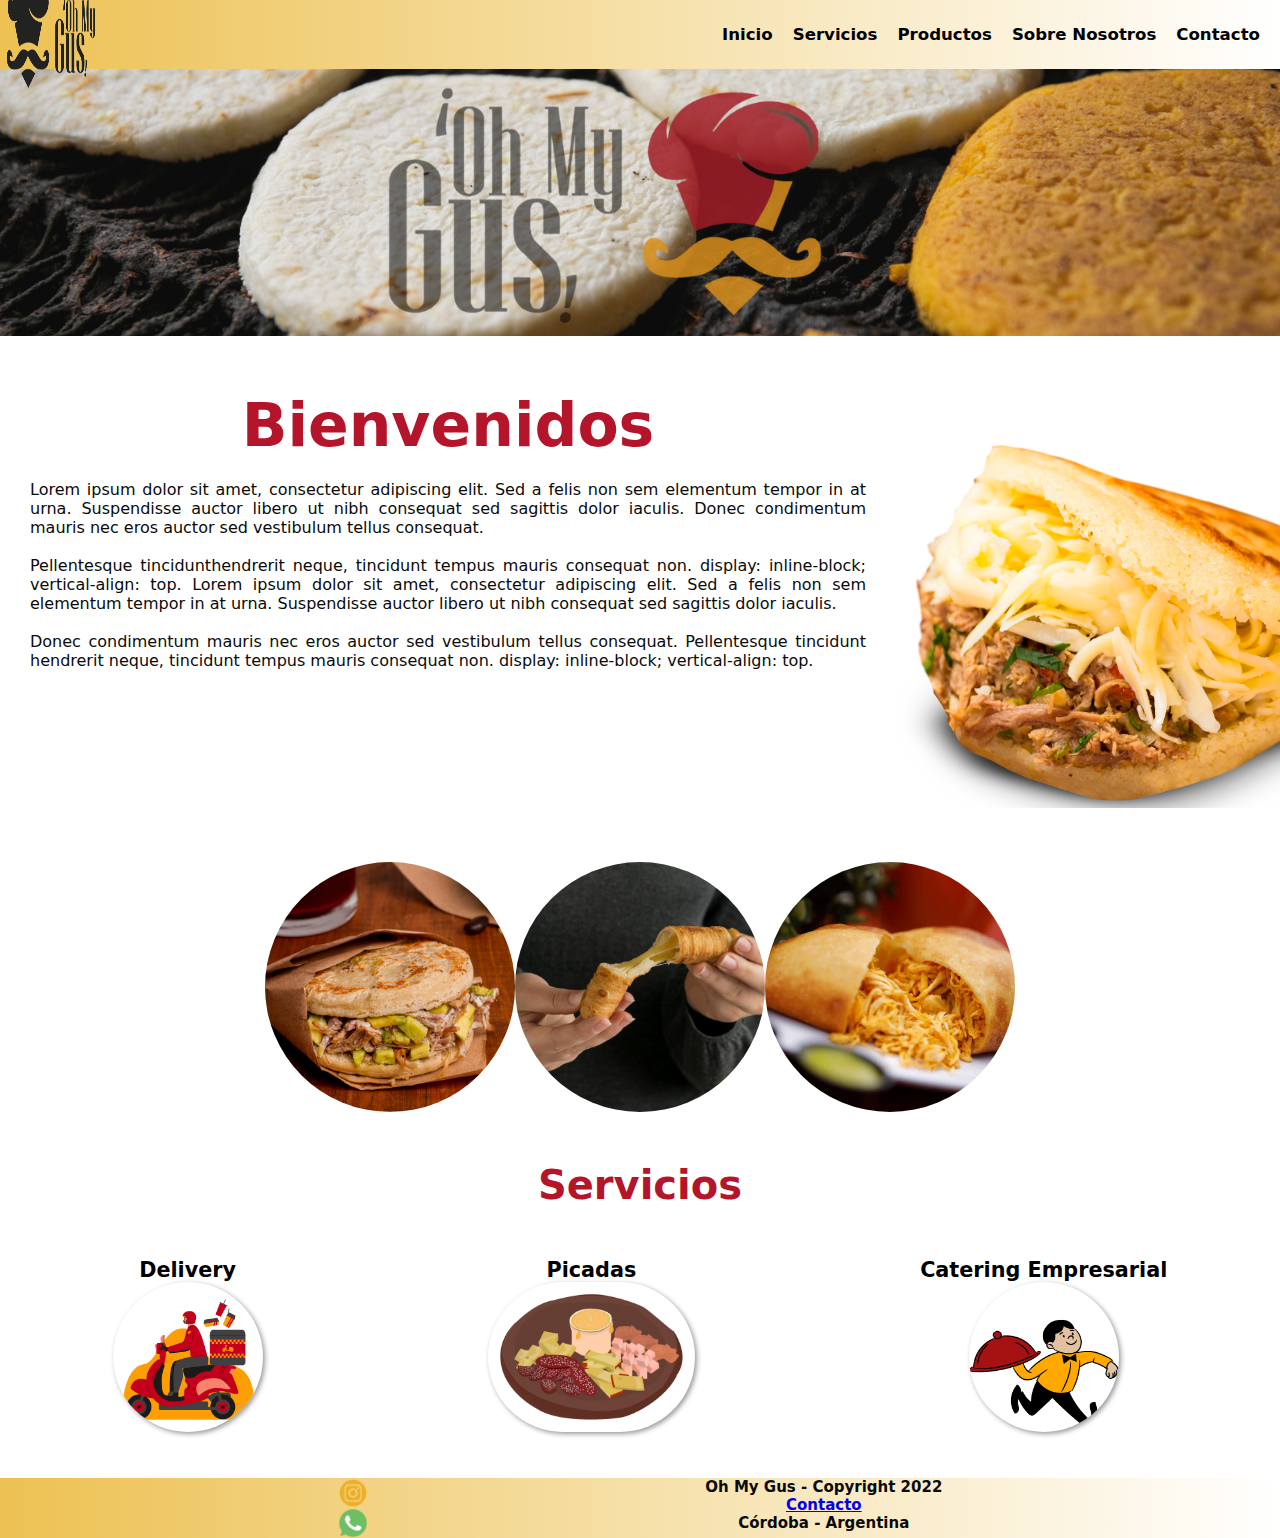
<file: index.html>
<!DOCTYPE html>
<html lang="es">
    <head>
        <meta charset="UTF-8">
        <meta http-equiv="X-UA-Compatible" content="IE=edge">
        <meta name="viewport" content="width=device-width, initial-scale=1.0">
        <!-- Enlace a css -->
        <link rel="stylesheet" href="./HTML/style.css">
        <title>Oh My Gus</title>
        <link rel="preconnect" href="https://fonts.googleapis.com">
        <link rel="preconnect" href="https://fonts.gstatic.com" crossorigin>
        <link href="https://fonts.googleapis.com/css2?family=Roboto:wght@100;400;700;900&display=swap" rel="stylesheet">
        <link
            rel="stylesheet"
            href="https://cdnjs.cloudflare.com/ajax/libs/animate.css/4.1.1/animate.min.css"/>
        <link rel="shortcut icon" href="./HTML/Imagenes/minilogo.png" type="image/x-icon">
    </head>
    <body>
        <div id="grilla">
            <nav>
                <div class="logo">
                    <div class="logo-img">
                        <a href="./index.html"><img class="logoimagen" src="./HTML/Imagenes/logo.png" alt="logo"></a>
                    </div>
                </div>
                <ul class="links">
                    <li><a class= "navlinks" href="./index.html"><h5>Inicio</h5></a></li> 
                    <li><a class= "navlinks" href="./HTML/servicios.html"><h5>Servicios</h5></a></li>
                    <li><a class= "navlinks" href="./HTML/productos.html"><h5>Productos</h5></a></li>
                    <li><a class= "navlinks" href="./HTML/sobre-nosotros.html"><h5>Sobre Nosotros</h5></a></li>
                    <li><a class= "navlinks" href="./HTML/contacto.html"><h5>Contacto</h5></a></li>
                </ul>
            </nav>
            <header>
                <img src="./HTML/Imagenes/Titulo.png" alt="titulo">
            </header>
            <seccion id="bienvenido">
                    <div class=left>
                        <div class="bienvenido">
                            <h1 class="animate__animated animate__swing">Bienvenidos</h1>
                        </div>
    
                            Lorem ipsum dolor sit amet, consectetur adipiscing elit. 
                            Sed a felis non sem elementum tempor in at urna. 
                            Suspendisse auctor libero ut nibh consequat sed sagittis 
                            dolor iaculis. Donec condimentum mauris nec eros auctor 
                            sed vestibulum tellus consequat. <br><br>
                            
                            Pellentesque tincidunthendrerit neque, tincidunt tempus mauris consequat non.
                            display: inline-block; vertical-align: top. Lorem ipsum dolor sit amet, consectetur 
                            adipiscing elit. Sed a felis non sem elementum tempor in at urna. 
                            Suspendisse auctor libero ut nibh consequat sed sagittis dolor iaculis. <br><br>
                            
                            Donec condimentum mauris nec eros auctor 
                            sed vestibulum tellus consequat. Pellentesque tincidunt 
                            hendrerit neque, tincidunt tempus mauris consequat non.
                            display: inline-block; vertical-align: top.
                    </div>
                    <div class="right">
                        <img src="./HTML/Imagenes/Arepa3.png" alt="Arepas2">
                    </div>
            </seccion>
            <seccion id="menu3img">  
                <div class="menucentro">
                    <img src="./HTML/Imagenes/arepa1.jpg" alt="arepa1">
                    <img src="./HTML/Imagenes/tequeño.jpg" alt="tequeño">
                    <img src="./HTML/Imagenes/empanada.jpg" alt="empanada">
                </div> 
            </seccion>
            <seccion id="servicios">
                <h2>Servicios</h2>
                <div class="container">
                    <div class="indexservicios">
                        <div>
                            <h5>Delivery</h5>
                            <img src="./HTML/Imagenes/delivery.png" alt="delivery">
                        </div>
                        <div>
                            <h5>Picadas</h5>
                            <img src="./HTML/Imagenes/picada.png" alt="picada">
                        </div>
                        <div>
                            <h5>Catering Empresarial</h5>
                            <img src="./HTML/Imagenes/catering.png" alt="catering">
                        </div>
                    </div>    
                </div>    
            </seccion>
            <footer>
                <div class="redes-sociales">
                    <img src="./HTML/Imagenes/Instagram.png" alt="Instagram">
                    <img src="./HTML/Imagenes/Whatsapp.png" alt="Whatsapp">
                </div>                    
                <div class="footertext">
                    <p>Oh My Gus - Copyright 2022</p>
                    <p><a href="./HTML/contacto.html">Contacto</a></p>
                    <p>Córdoba - Argentina</p>
                </div>
            </footer> 
        </div>     
    </body>
</html>
</file>
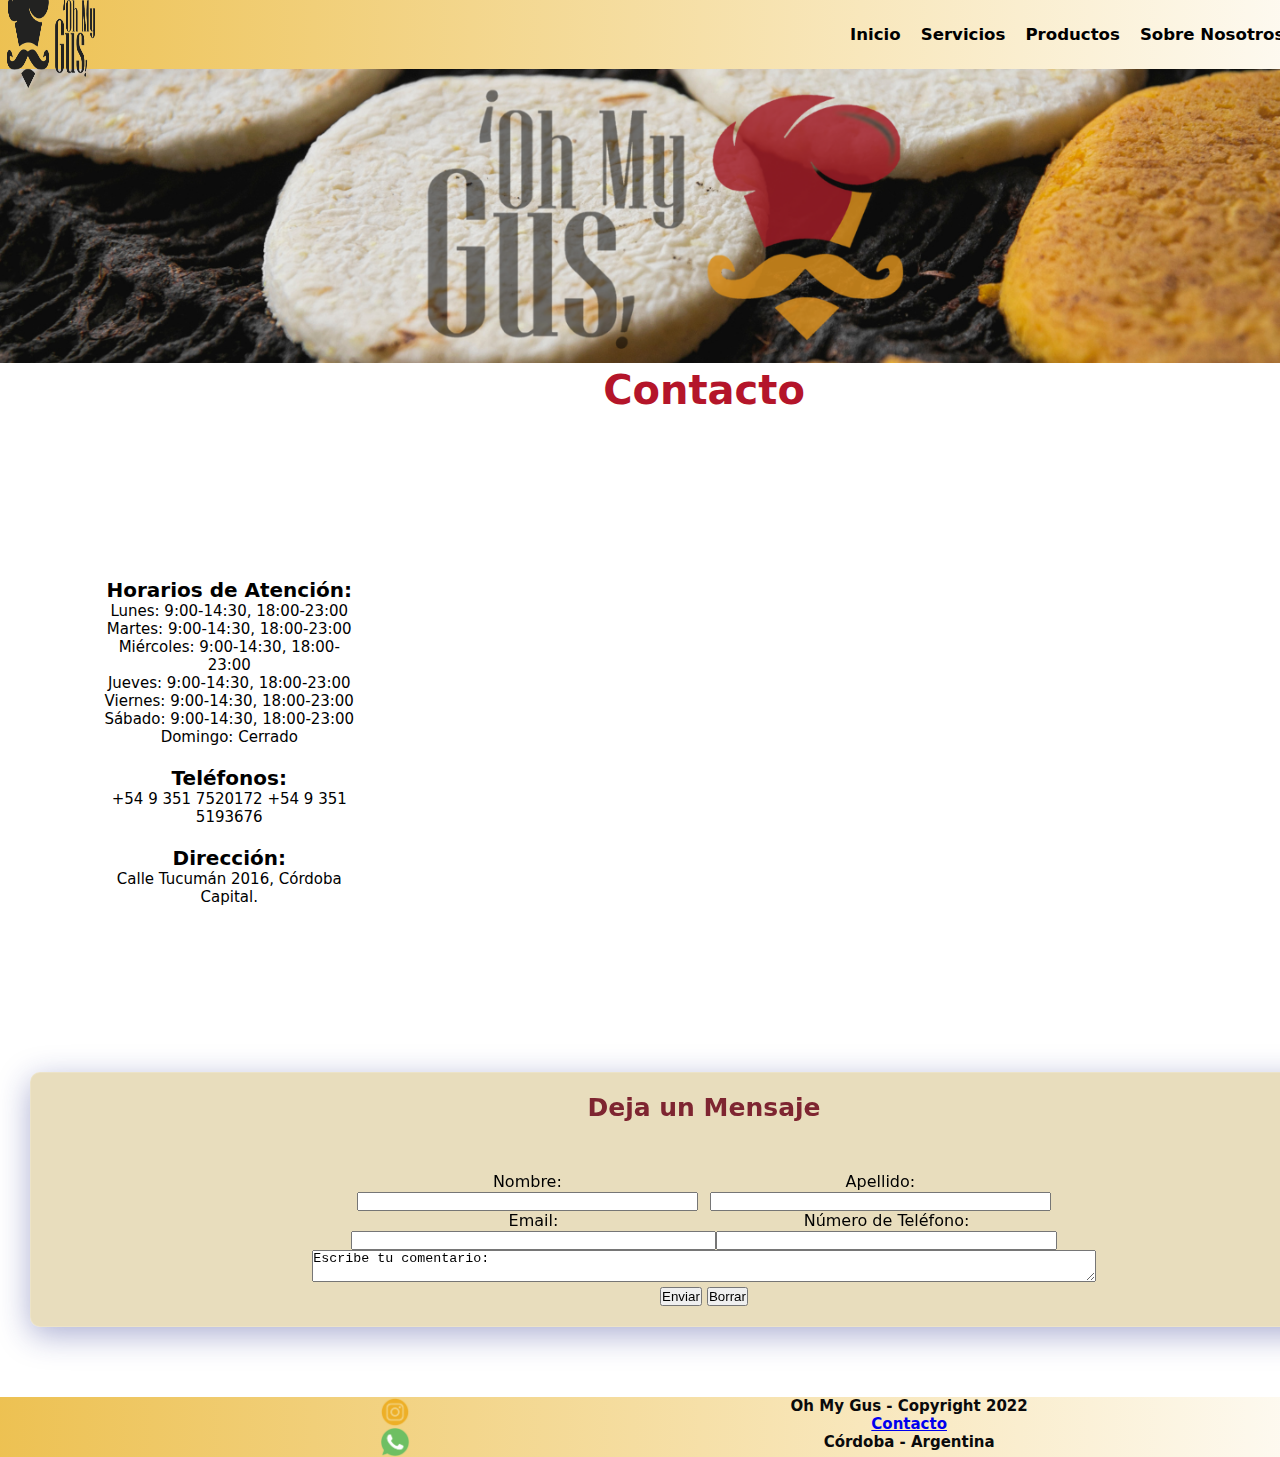
<file: HTML/contacto.html>
<!DOCTYPE html>
<html lang="es">
    <head>
        <meta charset="UTF-8">
        <meta http-equiv="X-UA-Compatible" content="IE=edge">
        <meta name="viewport" content="width=device-width, initial-scale=1.0">
        <!-- Enlace a css -->
        <link rel="stylesheet" href="./style.css">
        <title>Oh My Gus</title>
        <link rel="preconnect" href="https://fonts.googleapis.com">
        <link rel="preconnect" href="https://fonts.gstatic.com" crossorigin>
        <link href="https://fonts.googleapis.com/css2?family=Roboto:wght@100;400;700;900&display=swap" rel="stylesheet">
        <link rel="shortcut icon" href="./Imagenes/minilogo.png" type="image/x-icon">
    </head>
    <body>
        <div id="grilla-contacto">
            <nav>
                <div class="logo">
                    <div class="logo-img">
                        <a href="../index.html"><img class="logoimagen" src="./Imagenes/logo.png" alt="logo"></a>
                    </div>
                </div>
                <ul class="links">
                    <li><a class= "navlinks" href="../index.html"><h5>Inicio</h5></a></li> 
                    <li><a class= "navlinks" href="./servicios.html"><h5>Servicios</h5></a></li>
                    <li><a class= "navlinks" href="./productos.html"><h5>Productos</h5></a></li>
                    <li><a class= "navlinks" href="./sobre-nosotros.html"><h5>Sobre Nosotros</h5></a></li>
                    <li><a class= "navlinks" href="./contacto.html"><h5>Contacto</h5></a></li>
                </ul>
            </nav>
            <header>
                <img src="./Imagenes/Titulo.png" alt="titulo">
            </header>
            <seccion id="contacto">
                <h2>Contacto</h2>
                <div class="contacto1">
                    <div class="informacioncontacto">
                        <p class="tituloscontacto">
                            Horarios de Atención:
                        </p>
                        <p>
                            Lunes: 9:00-14:30, 18:00-23:00 <br>
                            Martes: 9:00-14:30, 18:00-23:00 <br>
                            Miércoles: 9:00-14:30, 18:00-23:00 <br>
                            Jueves: 9:00-14:30, 18:00-23:00 <br> 
                            Viernes: 9:00-14:30, 18:00-23:00 <br>
                            Sábado: 9:00-14:30, 18:00-23:00 <br>
                            Domingo: Cerrado
                        </p>
                        <p class="tituloscontacto">
                            Teléfonos:
                        </p>
                        <p>
                            +54 9 351 7520172
                            +54 9 351 5193676
                        </p>
                        <p class="tituloscontacto">
                            Dirección:
                        </p>
                        <p>
                            Calle Tucumán 2016, Córdoba Capital.
                        </p>
                    </div>
                    <div class="ubicacion">
                        <iframe src="https://www.google.com/maps/embed?pb=!1m18!1m12!1m3!1d3405.7370544959144!2d-64.18143568489756!3d-31.393813081411547!2m3!1f0!2f0!3f0!3m2!1i1024!2i768!4f13.1!3m3!1m2!1s0x94329869169e84f5%3A0x9659b3777d3f5640!2zVHVjdW3DoW4gMjAxNiwgQ8OzcmRvYmE!5e0!3m2!1ses-419!2sar!4v1661316039058!5m2!1ses-419!2sar" width="800" height="600" style="border:0;" allowfullscreen="" loading="lazy" referrerpolicy="no-referrer-when-downgrade"></iframe>
                    </div>
                </div>
                <div class="formulario">
                    <h4> Deja un Mensaje </h4>
                    <form  action="contacto.html" method="get" enctype="text/plain">
                        <div class="datosformulario1">
                            <p>Nombre: <input type="text" name="Nombre" size="40"></p>
                            <p>Apellido: <input type="text" name="Apellido" size="40"></p>
                        </div>
                        <div class="datosformulario2">
                            <p>Email: <input type="email" name="email" size="43"></p>
                            <p>Número de Teléfono: <input type="text" name="Número-de-teléfono" size="40"></p>
                        </div>
                        <textarea name="comentario">Escribe tu comentario: </textarea>
                        <p>
                            <input type="submit" value="Enviar">
                            <input type="reset" value="Borrar">
                        </p> 
                    </form>
                </div>  
            </seccion> 
            <footer>
                <div class="redes-sociales">
                    <img src="./Imagenes/Instagram.png" alt="Instagram">
                    <img src="./Imagenes/Whatsapp.png" alt="Whatsapp">
                </div>                    
                <div class="footertext">
                    <p>Oh My Gus - Copyright 2022</p>
                    <p><a href="./HTML/contacto.html">Contacto</a></p>
                    <p>Córdoba - Argentina</p>
                </div>
            </footer>  
        </div>       
    </body>
</html>
</file>
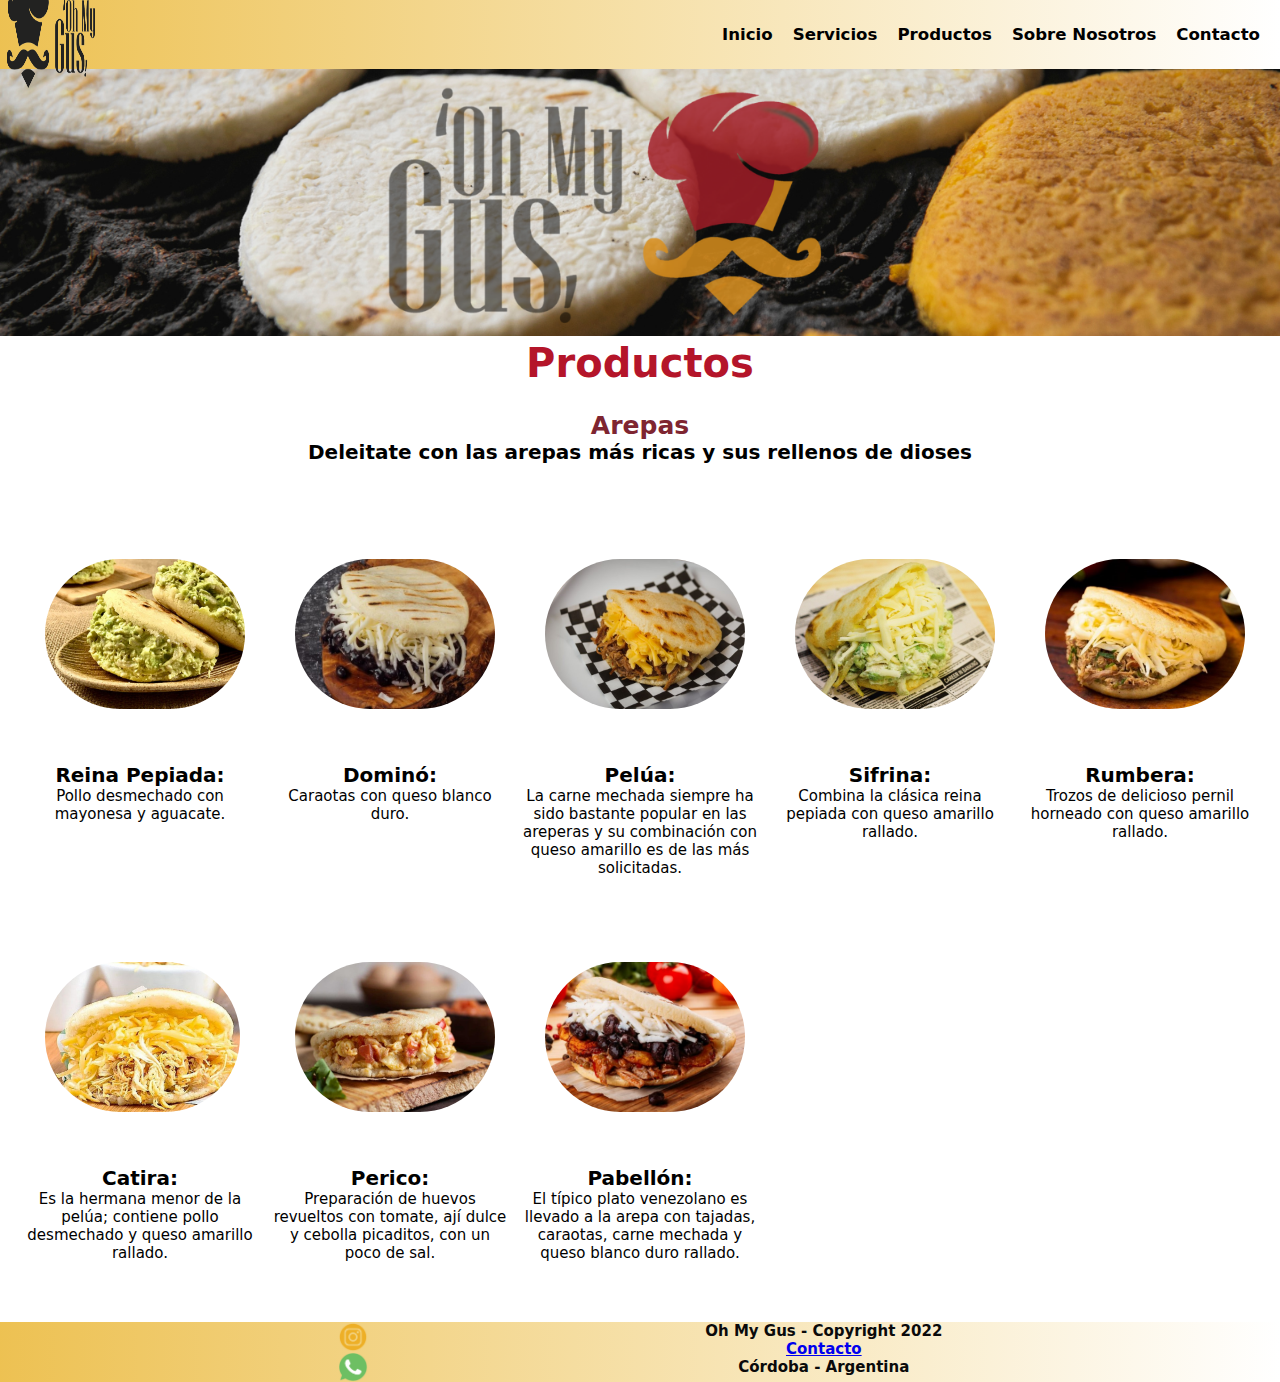
<file: HTML/productos.html>
<!DOCTYPE html>
<html lang="es">
    <head>
        <meta charset="UTF-8">
        <meta http-equiv="X-UA-Compatible" content="IE=edge">
        <meta name="viewport" content="width=device-width, initial-scale=1.0">
        <!-- Enlace a css -->
        <link rel="stylesheet" href="./style.css">
        <title>Oh My Gus</title>
        <link rel="preconnect" href="https://fonts.googleapis.com">
        <link rel="preconnect" href="https://fonts.gstatic.com" crossorigin>
        <link href="https://fonts.googleapis.com/css2?family=Roboto:wght@100;400;700;900&display=swap" rel="stylesheet">
        <link rel="shortcut icon" href="./Imagenes/minilogo.png" type="image/x-icon">
    </head>
    <body>
        <div id="grilla-producto"></div>
            <nav>
                <div class="logo">
                    <div class="logo-img">
                        <a href="../index.html"><img class="logoimagen" src="./Imagenes/logo.png" alt="logo"></a>
                    </div>
                </div>
                <ul class="links">
                    <li><a class= "navlinks" href="../index.html"><h5>Inicio</h5></a></li> 
                    <li><a class= "navlinks" href="./servicios.html"><h5>Servicios</h5></a></li>
                    <li><a class= "navlinks" href="./productos.html"><h5>Productos</h5></a></li>
                    <li><a class= "navlinks" href="./sobre-nosotros.html"><h5>Sobre Nosotros</h5></a></li>
                    <li><a class= "navlinks" href="./contacto.html"><h5>Contacto</h5></a></li>
                </ul>
            </nav>
            <header>
                <img src="./Imagenes/Titulo.png" alt="titulo">
            </header>
            <section id="arepas">   
                <h2>Productos</h2>
                <div class="TitulosProductos">
                    <h4>Arepas</h4>
                    <p>Deleitate con las arepas más ricas y sus rellenos de dioses</p>
                </div> 
                <div class="arepas">
                    <div class="reinapepiada">
                        <img src="./Imagenes/Reina Pepiada.jpg" alt="ReinaPepiada">
                        <p>Reina Pepiada: </p>
                        Pollo desmechado con mayonesa y aguacate. 
                    </div>
                    <div class="domino">
                        <img src="./Imagenes/Domino.jpg" alt="Domino">
                        <p>Dominó:</p>
                        Caraotas con queso blanco duro.
                    </div>
                    <div class="pelua">
                        <img src="./Imagenes/Pelua.jpg" alt="Pelua">
                        <p>Pelúa:</p>
                        La carne mechada siempre ha sido bastante popular en las areperas y su combinación con queso amarillo es de las más solicitadas. 
                    </div>
                    <div class="sifrina">
                        <img src="./Imagenes/Sifrina.jpg" alt="Sifrina">
                        <p>Sifrina:</p>
                        Combina la clásica reina pepiada con queso amarillo rallado. 
                    </div>
                    <div class="rumbera">
                        <img src="./Imagenes/Rumbera.jpg" alt="Rumbera">
                        <p>Rumbera:</p>
                        Trozos de delicioso pernil horneado con queso amarillo rallado. 
                    </div>
                    <div class="catira">
                        <img src="./Imagenes/Catira.jpg" alt="Catira">
                        <p>Catira:</p>
                        Es la hermana menor de la pelúa; contiene pollo desmechado y queso amarillo rallado. 
                    </div>
                    <div class="perico">
                        <img src="./Imagenes/Perico.jpg" alt="Perico">
                        <p>Perico:</p>
                        Preparación de huevos revueltos con tomate, ají dulce y cebolla picaditos, con un poco de sal.
                    </div>
                    <div class="pabellon">
                        <img src="./Imagenes/Pabellon.jpg" alt="Pabellon">
                        <p>Pabellón:</p>
                        El típico plato venezolano es llevado a la arepa con tajadas, caraotas, carne mechada y queso blanco duro rallado.
                    </div>
                </div>
            </section>      
            <footer>
                <div class="redes-sociales">
                    <img src="./Imagenes/Instagram.png" alt="Instagram">
                    <img src="./Imagenes/Whatsapp.png" alt="Whatsapp">
                </div>                    
                <div class="footertext">
                    <p>Oh My Gus - Copyright 2022</p>
                    <p><a href="./HTML/contacto.html">Contacto</a></p>
                    <p>Córdoba - Argentina</p>
                </div>
            </footer>     
        </div>       
    </body>
</html>
</file>
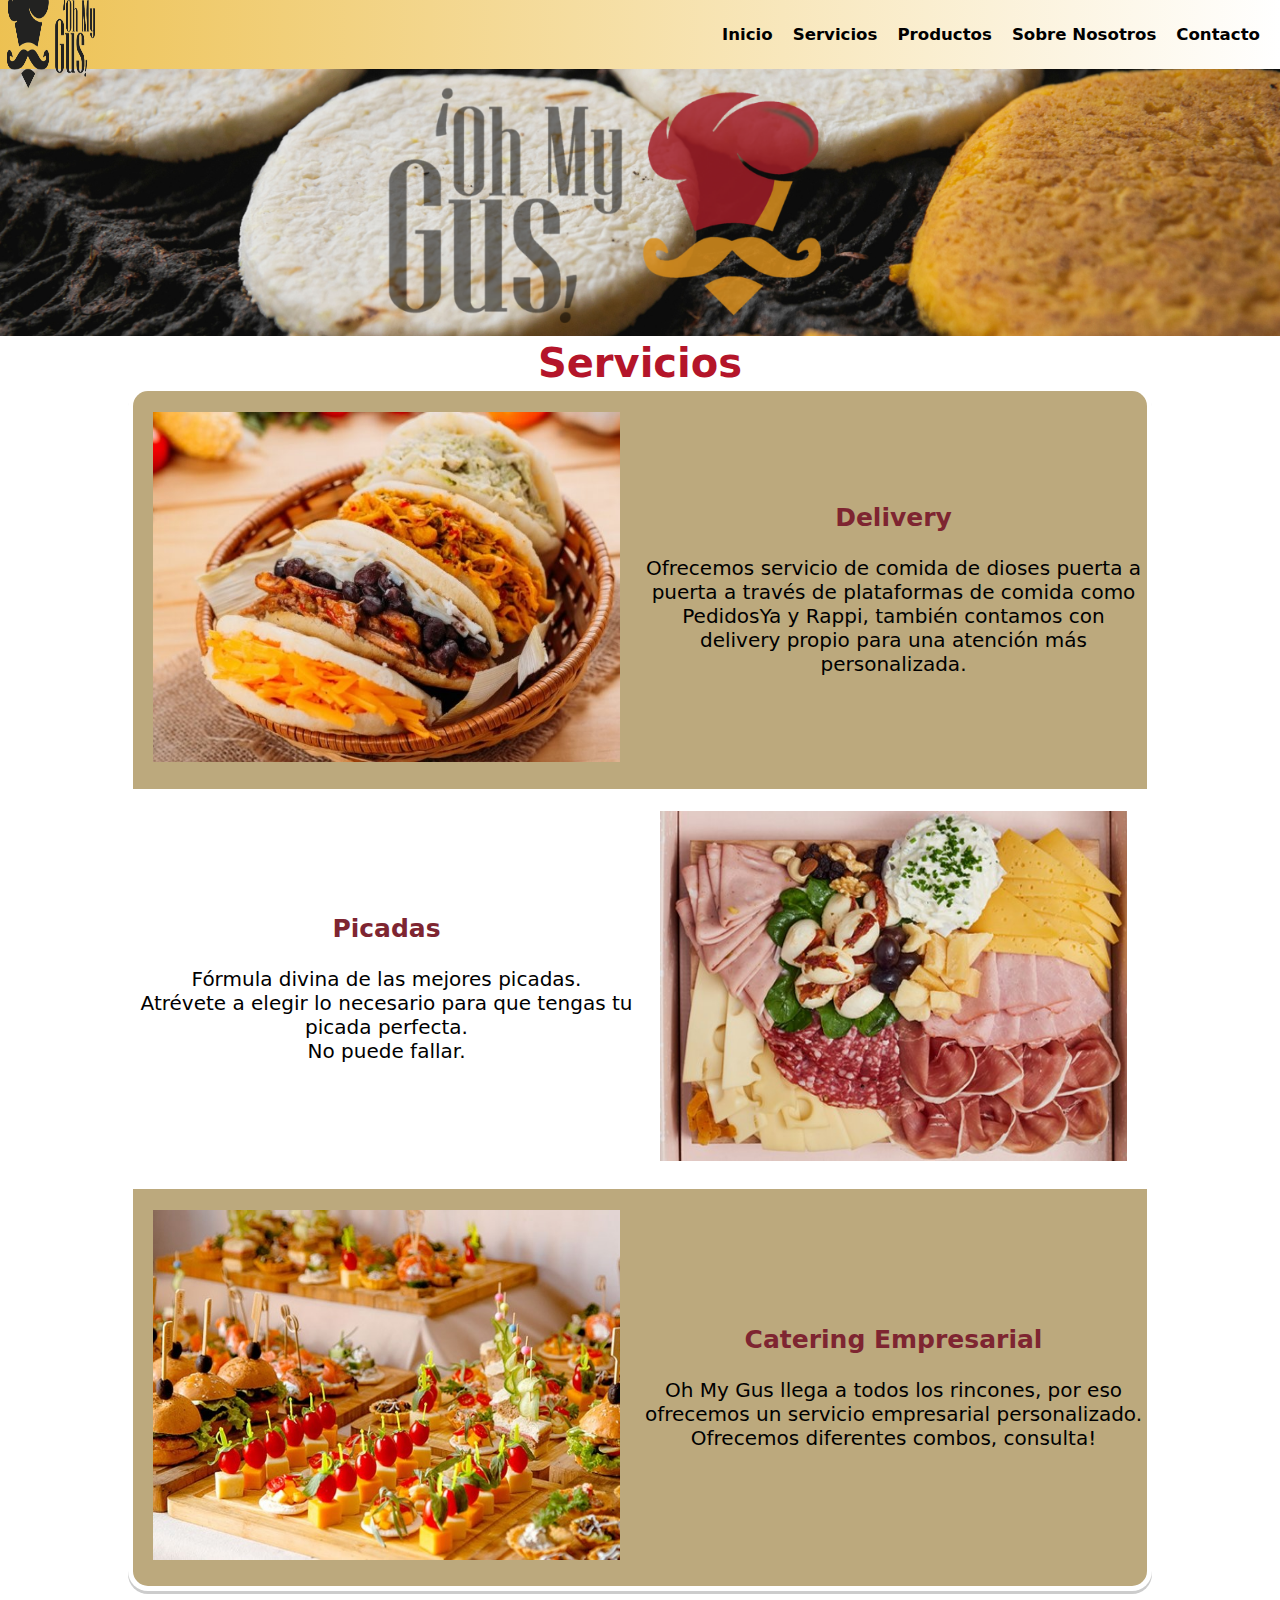
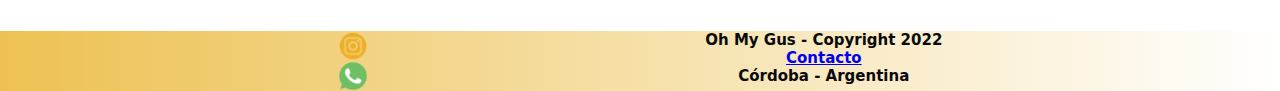
<file: HTML/servicios.html>
<!DOCTYPE html>
<html lang="es">
    <head>
        <meta charset="UTF-8">
        <meta http-equiv="X-UA-Compatible" content="IE=edge">
        <meta name="viewport" content="width=device-width, initial-scale=1.0">
        <!-- Enlace a css -->
        <link rel="stylesheet" href="./style.css">
        <title>Oh My Gus</title>
        <link rel="preconnect" href="https://fonts.googleapis.com">
        <link rel="preconnect" href="https://fonts.gstatic.com" crossorigin>
        <link href="https://fonts.googleapis.com/css2?family=Roboto:wght@100;400;700;900&display=swap" rel="stylesheet">
        <link rel="shortcut icon" href="./Imagenes/minilogo.png" type="image/x-icon">
    </head>
    <body>
        <div id="grilla-servicios">
            <nav>
                <div class="logo">
                    <div class="logo-img">
                        <a href="../index.html"><img class="logoimagen" src="./Imagenes/logo.png" alt="logo"></a>
                    </div>
                </div>
                <ul class="links">
                    <li><a class= "navlinks" href="../index.html"><h5>Inicio</h5></a></li>  
                    <li><a class= "navlinks" href="./servicios.html"><h5>Servicios</h5></a></li>
                    <li><a class= "navlinks" href="./productos.html"><h5>Productos</h5></a></li>
                    <li><a class= "navlinks" href="./sobre-nosotros.html"><h5>Sobre Nosotros</h5></a></li>
                    <li><a class= "navlinks" href="./contacto.html"><h5>Contacto</h5></a></li>
                </ul>
            </nav>
            <header>
                <img src="./Imagenes/Titulo.png" alt="titulo">
            </header>
            <section id="servicios">
                <h2>Servicios</h2>
                <table class="serviciosservicios">
                    <tr class= fondo>
                        <td> 
                            <img src="./Imagenes/tiposdearepas.jpg" alt="tiposdearepas">
                        </td>
                        <td> 
                            <p class="tablaservicios"> 
                                <h4>Delivery</h4><br>
                                Ofrecemos servicio de comida de dioses puerta a puerta a través de plataformas de comida como PedidosYa y Rappi, también contamos con delivery propio para una atención más personalizada.
                            </p>
                        </td>
                    </tr>
                    <tr>
                        <td>
                            <p class="tablaservicios"> 
                                <h4>Picadas</h4><br>
                                Fórmula divina de las mejores picadas. <br>
                                Atrévete a elegir lo necesario para que tengas tu picada perfecta. <br>
                                No puede fallar.
                            </p>
                        </td>
                        <td>
                            <img src="./Imagenes/picada1.jpg" alt="picada1">    
                        </td>
                    </tr>
                    <tr class="fondo">
                        <td>
                            <img src="./Imagenes/catering2.jpg" alt="catering2">
                        </td>
                        <td>
                            <p class="tablaservicios"> 
                                <h4>Catering Empresarial</h4><br>
                                Oh My Gus llega a todos los rincones, por eso ofrecemos un servicio empresarial personalizado.
                                Ofrecemos diferentes combos, consulta!
                            </p>
                        </td>
                    </tr>
                </table>
            </section>    
            <footer>
            <div class="redes-sociales">
                <img src="./Imagenes/Instagram.png" alt="Instagram">
                <img src="./Imagenes/Whatsapp.png" alt="Whatsapp">
            </div>                    
            <div class="footertext">
                <p>Oh My Gus - Copyright 2022</p>
                <p><a href="./HTML/contacto.html">Contacto</a></p>
                <p>Córdoba - Argentina</p>
            </div>
            </footer> 
        </div>            
    </body>
</html>
</file>
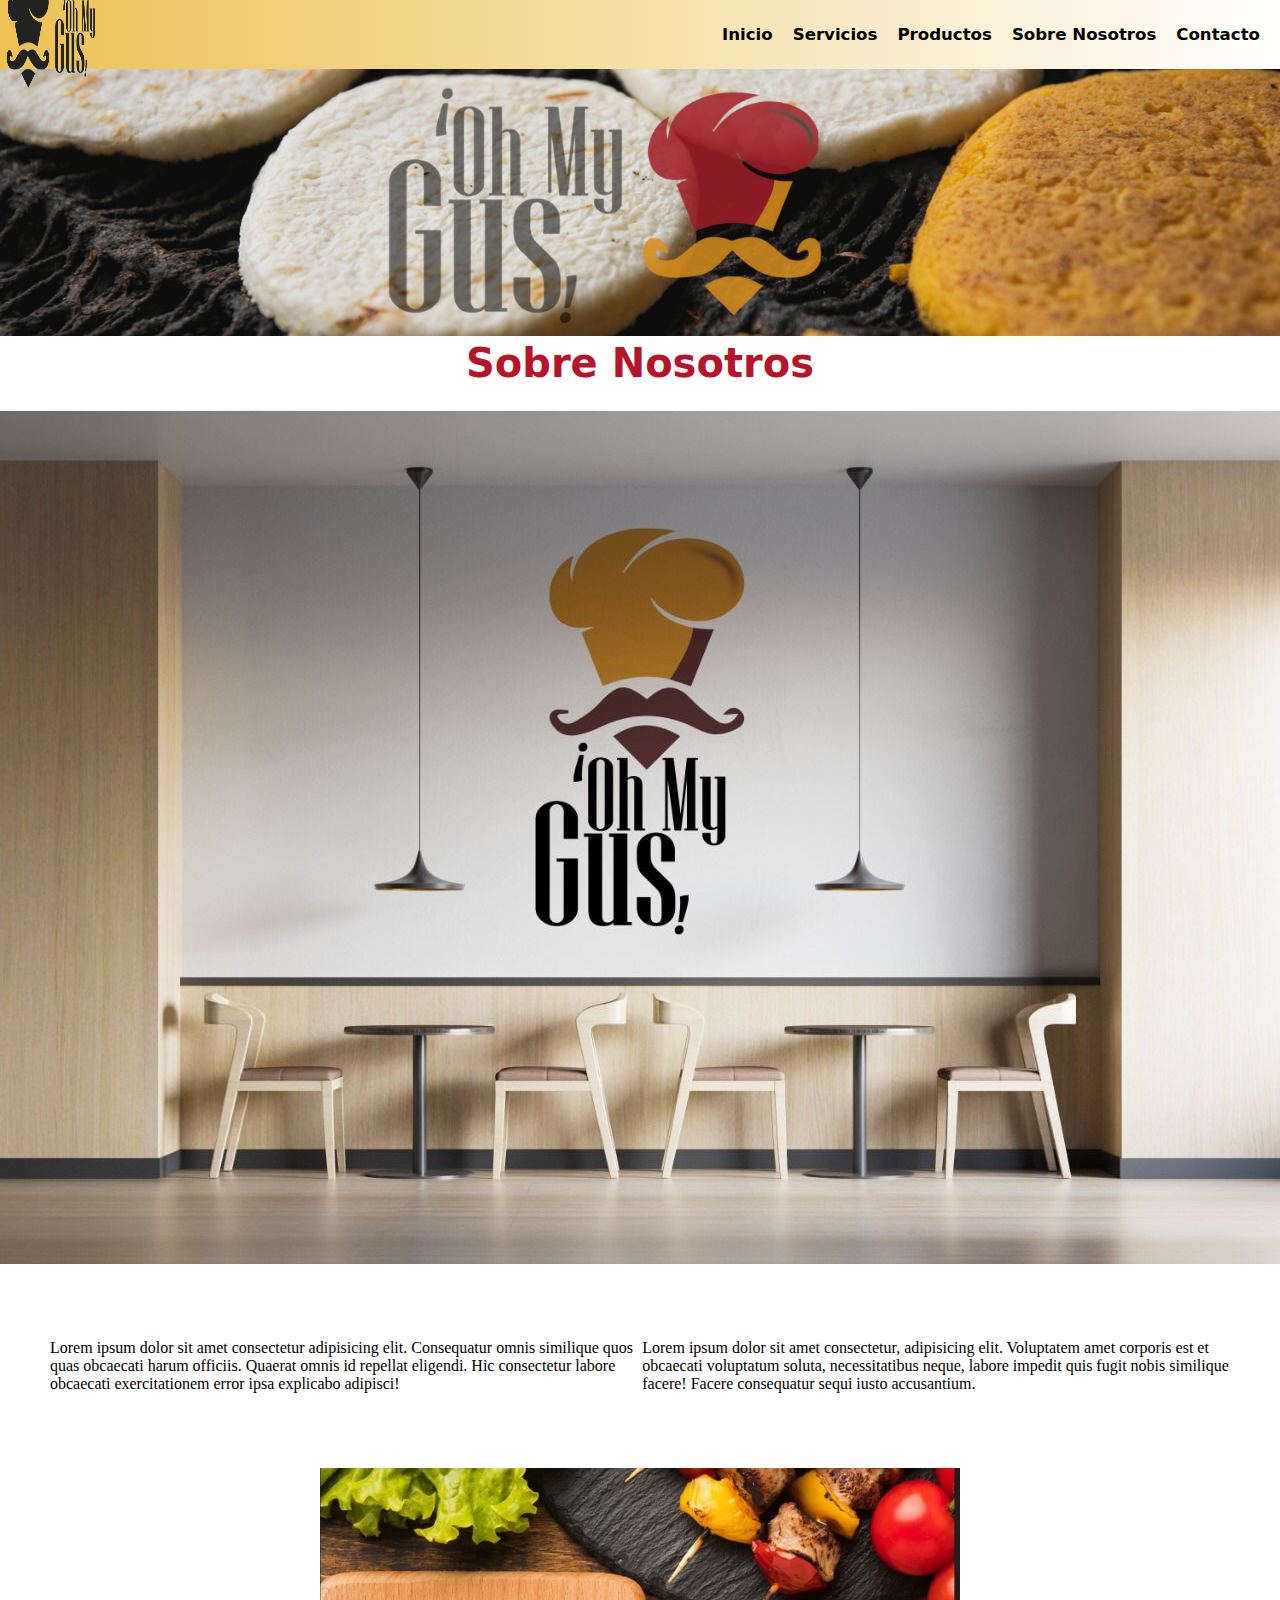
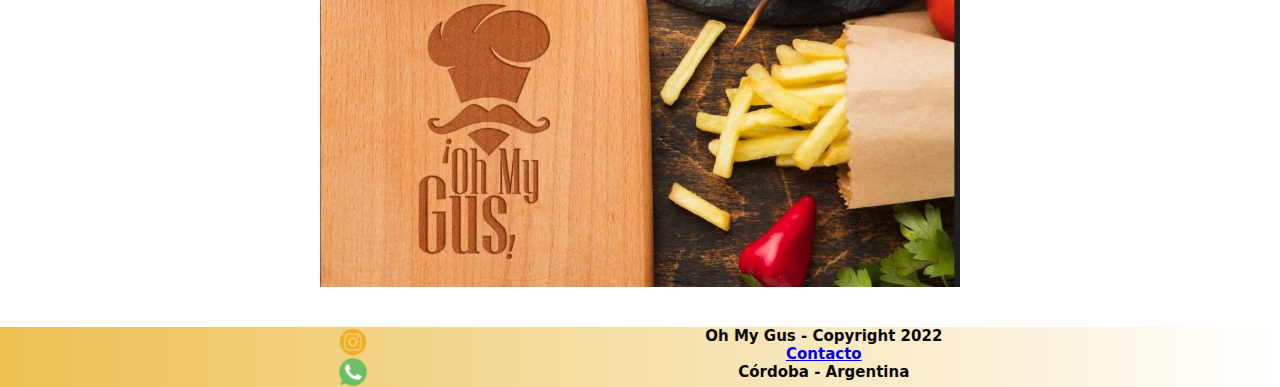
<file: HTML/sobre-nosotros.html>
<!DOCTYPE html>
<html lang="es">
    <head>
        <meta charset="UTF-8">
        <meta http-equiv="X-UA-Compatible" content="IE=edge">
        <meta name="viewport" content="width=device-width, initial-scale=1.0">
        <!-- Enlace a css -->
        <link rel="stylesheet" href="./style.css">
        <title>Oh My Gus</title>
        <link rel="preconnect" href="https://fonts.googleapis.com">
        <link rel="preconnect" href="https://fonts.gstatic.com" crossorigin>
        <link href="https://fonts.googleapis.com/css2?family=Roboto:wght@100;400;700;900&display=swap" rel="stylesheet">
        <link rel="shortcut icon" href="./Imagenes/minilogo.png" type="image/x-icon">
    </head>
    <body>
        <div id="grilla-sn"></div>
            <nav>
                <div class="logo">
                    <div class="logo-img">
                        <a href="../index.html"><img class="logoimagen" src="./Imagenes/logo.png" alt="logo"></a>
                    </div>
                </div>
                <ul class="links">
                    <li><a class= "navlinks" href="../index.html"><h5>Inicio</h5></a></li> 
                    <li><a class= "navlinks" href="./servicios.html"><h5>Servicios</h5></a></li>
                    <li><a class= "navlinks" href="./productos.html"><h5>Productos</h5></a></li>
                    <li><a class= "navlinks" href="./sobre-nosotros.html"><h5>Sobre Nosotros</h5></a></li>
                    <li><a class= "navlinks" href="./contacto.html"><h5>Contacto</h5></a></li>
                </ul>
            </nav>
            <header>
                <img src="./Imagenes/Titulo.png" alt="titulo">
            </header>
            <seccion id="sn">
                <h2>Sobre Nosotros</h2>
                <img class="local" src="./Imagenes/Local.jpeg" alt="Local">
                <div class="sobrenosotros">
                    <p>Lorem ipsum dolor sit amet consectetur adipisicing elit. Consequatur omnis similique quos quas obcaecati harum officiis. Quaerat omnis id repellat eligendi. Hic consectetur labore obcaecati exercitationem error ipsa explicabo adipisci!
                    </p>
                    <p>Lorem ipsum dolor sit amet consectetur, adipisicing elit. Voluptatem amet corporis est et obcaecati voluptatum soluta, necessitatibus neque, labore impedit quis fugit nobis similique facere! Facere consequatur sequi iusto accusantium.
                    </p>
                </div>
                <img class="nosotros" src="./Imagenes/Nosotros.jpeg" alt="Nosotros">
            </seccion> 
            <footer>
                <div class="redes-sociales">
                    <img src="./Imagenes/Instagram.png" alt="Instagram">
                    <img src="./Imagenes/Whatsapp.png" alt="Whatsapp">
                </div>                    
                <div class="footertext">
                    <p>Oh My Gus - Copyright 2022</p>
                    <p><a href="./HTML/contacto.html">Contacto</a></p>
                    <p>Córdoba - Argentina</p>
                </div>
            </footer> 
        </div>            
    </body>
</html>
</file>
<file: HTML/style.css>
*{
    margin:0;
    padding: 0;
    box-sizing: border-box;
}

/* Colores:
Bordo: #7e2531
Blanco: #f5f5f5;
Negro: #0A0A0B;
Naranja claro: #eae2cf;
Naranja amarronado: #bca97d;
Sombras: #ccc; */

#grilla{
    display: grid;
    grid-template-areas: 
    "nav"
    "header"
    "bienvenido"
    "menu3img"
    "servicios"
    "footer";
    grid-template-rows: auto;
    grid-template-columns: 1fr;
    min-height: 100vp;

}
#grilla-producto{
    display: grid;
    grid-template-areas: 
    "nav"
    "header"
    "arepas"
    "footer";
    grid-template-rows: auto;
    grid-template-columns: 1fr;
}
#grilla-servicios{
    display: grid;
    grid-template-areas: 
    "nav"
    "header"
    "servicios"
    "footer";
    grid-template-rows: auto;
    grid-template-columns: 1fr;
}
#grilla-sn{
    display: grid;
    grid-template-areas: 
    "nav"
    "header"
    "sn"
    "footer";
    grid-template-rows: auto;
    grid-template-columns: 1fr;
}
#grilla-contacto{
    display: grid;
    grid-template-areas: 
    "nav"
    "header"
    "contacto"
    "footer";
    grid-template-rows: auto;
    grid-template-columns: 1fr;
}

nav{
    grid-area: nav;
}
header{
    grid-area: header;
}
#bienvenido{
    grid-area: bienvenido;
}
#menu3img{
    grid-area: menu3img;
}
#servicios{
    grid-area: servicios;
}
#arepas{
    grid-area: arepas;
}
#sn{
    grid-area: sn;
}
#contacto{
    grid-area: contacto;
}
footer{
    grid-area: footer;
}

/* Header */
nav{
    display: flex;
    align-items: center;
    justify-content: space-between;
    background:#e6a80c76;
    width: 100%;
    font-family: system-ui, -apple-system, BlinkMacSystemFont, 'Segoe UI', Roboto, Oxygen, Ubuntu, Cantarell, 'Open Sans', 'Helvetica Neue', sans-serif;
    background-image: linear-gradient(to right, #e6a80c76, #fff);
}
.logo-img{
    width: 40%;
}
.logo-img img{
    width:40%;
    transition: all 0.5s ease;
}
.logo-img img:hover{
    transition: all 0.5s ease;
    transform: scale(1,2);
}


.links{
    display: flex;
}
.links li{
    list-style-type: none;
    padding-right: 20px;
}
.navlinks{
    text-decoration: none;
    color: #000000;
    font-size: 20px;
}
a:visited{
    color: #000000
}
header img{
    width: 100%;
}




/* MQ--------- */

@media screen and (max-width: 480px) { 
    .container{
        padding: 5px;
    }
    .right{
        display: none;
    }
    .left{
        font-size: 13px;
    }
    h1{
        font-size: 30px;
    }
    h2{
        font-size: 20px;
    }
    .bienvenido{
        margin: 0px;
        padding: 0px;
    }

    nav{
        display: flex;
        flex-direction: column;
        justify-content: center;
        width: auto;
    }
    .logo-img img{
        width: 70px;
    }
    .navlinks{
        font-size: 16px;
    }
    
    .menucentro{
        flex-direction: column;
        align-items: center;
    }
    .menucentro img{
        width: 100px;
    }
   
    .indexservicios{
        flex-direction: column;
    }
    footer{
        width: auto;
    }
    .formulario{
        margin-top: 30px;
        padding: 20px;
        background: #bca97d;
        text-align: center;
    }
    .datosformulario1{
        display: flex;
        flex-direction: column;
        
    }
    .datosformulario2{
        display: flex;
        flex-direction: column;
    }
    .contacto1{
        flex-direction: column;
        justify-content:space-around;
        align-items: center;
        margin-top: 0px;
    }
    textarea{
        width: 100%;
    }
    .arepas {
        display: grid;
        grid-template-areas: 
        "reinapepiada"
        "domino"
        "pelua"
        "sifrina"
        "rumbera"
        "catira"
        "perico"
        "pabellon";
        grid-template-rows: 1fr;
        text-align: center;
        justify-items: center;
    }
    .reinapepiada{
        grid-area: reinapepiada;
    }
    .domino{
        grid-area: domino;
    }
    .pelua{
        grid-area: pelua;
    }
    .sifrina{
        grid-area: sifrina;
    }
    .rumbera{
        grid-area: rumbera;
    }
    .catira{
        grid-area: catira;
    }
    .perico{
        grid-area: perico;
    }
    .pabellon{
        grid-area: pabellon;
    }
    .TitulosProductos p{
        font-size: 14px;
    }
    .sobrenosotros{
        display: flex;
        flex-direction: column;
    }
    .sobrenosotros p{
        padding: 20px;
    }  
    table.serviciosservicios img {
        width: 150px;
        height: auto;
    }
}  
  

@media screen and (min-width: 480px) and  (max-width: 768px) {
    .container{
        flex-direction: column;
        align-items: center;
    }   
    .right{
        display: none;
    }
    .left{
        font-size: 15px;
    }
    h1{
        font-size: 30px;
    }
    nav{
        display: flex;
        flex-direction: column;
        justify-content: center;
        width: auto;
    }
    .logo-img img{
        width: 100px;
    }
    .navlinks{
        font-size: 18px;
    }
    
    .menucentro{
        justify-content: space-around;
        align-items: center;
    }
    .menucentro img{
        width: 100px;
    }
   
    .indexservicios{
        flex-direction: column;
    }
    footer{
        width: auto;
    }
    .formulario{
        margin-top: 30px;
        padding: 20px;
        background: #bca97d;
        text-align: center;
    }
    .datosformulario1{
        display: flex;
        flex-direction: column;
        
    }
    .datosformulario2{
        display: flex;
        flex-direction: column;
    }
    .contacto1{
        flex-direction: column;
        justify-content:space-around;
        align-items: center;
        margin-top: 0px;
    }
    textarea{
        width: 100%;
    }
    .arepas {
        font-size: 10px;
    }
    .arepas p {
        font-size: 12px;
    }
    .arepas {
        display: grid;
        grid-template-areas: 
        "reinapepiada domino"
        "pelua sifrina"
        "rumbera catira"
        "perico pabellon";
        grid-template-rows: 1fr 1fr;

        text-align: center;
        justify-items: center;
    }
    .reinapepiada{
        grid-area: reinapepiada;
    }
    .domino{
        grid-area: domino;
    }
    .pelua{
        grid-area: pelua;
    }
    .sifrina{
        grid-area: sifrina;
    }
    .rumbera{
        grid-area: rumbera;
    }
    .catira{
        grid-area: catira;
    }
    .perico{
        grid-area: perico;
    }
    .pabellon{
        grid-area: pabellon;
    }
    .TitulosProductos p{
        font-size: 14px;
    }
    .sobrenosotros{
        display: flex;
        flex-direction: column;
    }
    .sobrenosotros p{
        padding: 20px;
    } 
}
    
@media screen and (min-width: 768px) and  (max-width: 1200px) {
    #bienvenido{
        font-size: 15px;
        width: 100%;
    }
    #bienvenido img{
        width: 100%;
    }
    .left{
        width: 60%;
    }
    .left h1{
        font-size: 35px;
    }
   .left div{
        font-size: 18px;
        padding: 70px;
   }
    nav{
        display: flex;
        flex-direction: column;
        justify-content: center;
        width: auto;
    }
    .logo-img img{
        width: 100px;
    }
    .navlinks{
        font-size: 22px;
    }
    
    .menucentro{
        justify-content: space-around;
        align-items: center;
    }
    .menucentro img{
        width: 100px;
    }
    footer{
        width: auto;
    }
    .formulario{
        margin-top: 30px;
        padding: 20px;
        background: #bca97d;
        text-align: center;
    }
    .datosformulario1{
        display: flex;
        flex-direction: column;
        
    }
    .datosformulario2{
        display: flex;
        flex-direction: column;
    }
    .contacto1{
        flex-direction: column;
        align-items: center;
        margin-top: 0px;
    }
    textarea{
        width: 100%;
    }
    .arepas {
        font-size: 10px;
    }
    .arepas p {
        font-size: 12px;
    }

}


/* Hoja Index Bienvenido */
h1 {
    font-family: system-ui, -apple-system, BlinkMacSystemFont, 'Segoe UI', Roboto, Oxygen, Ubuntu, Cantarell, 'Open Sans', 'Helvetica Neue', sans-serif;
    color:#b4152a;
    font-size: 60px;
    animation: infinite;
}
.bienvenido{
    text-align: center;
    padding: 20px; 
}
#bienvenido{
    display: flex;
    justify-content: space-between;
    max-width: 100%;
}
.left { 
    font-family: system-ui, -apple-system, BlinkMacSystemFont, 'Segoe UI', Roboto, Oxygen, Ubuntu, Cantarell, 'Open Sans', 'Helvetica Neue', sans-serif;
    color:#0A0A0B;
    text-align: justify; 
    font-size: 100%;
    padding: 30px;   
}
.right {
    padding-top: 100px;
    width: 30%;  
}
.right img{
    width: 400px;
}



/* Hoja Index 3 imagenes centro */
.menucentro {
    display: flex;
    justify-content: center;
    padding: 50px;
}
.menucentro img {
    width: 250px;
    opacity: 1;
    border-radius: 150px;
    transition: all 0.5s ease;
}
.menucentro img:hover{
    opacity: .50;
    transition: all 0.5s ease;
    transform: rotate(120deg);
}



/* Hoja Index sección servicios */
h2 {
    text-align: center;
    font-family: system-ui, -apple-system, BlinkMacSystemFont, 'Segoe UI', Roboto, Oxygen, Ubuntu, Cantarell, 'Open Sans', 'Helvetica Neue', sans-serif;
    font-weight: 700;
    color:#b4152a;
    font-size: 40px;
    
}
.indexservicios {
    margin-top: 50px;
    width: 100%;
    font-family: system-ui, -apple-system, BlinkMacSystemFont, 'Segoe UI', Roboto, Oxygen, Ubuntu, Cantarell, 'Open Sans', 'Helvetica Neue', sans-serif;
    font-size: 25px;
    font-weight: bold;
    text-align: center;
    display: flex;
    justify-content: space-around;
}
.indexservicios img{
    height: 150px;
    width: auto;
    box-shadow: 2px 2px 5px #999;
    border-radius: 150px;
}

/* Hoja Productos */
.arepas{
    display: grid;
    gap: 1rem;
    grid-template-columns: repeat(auto-fill, minmax(15rem,1fr));
    font-family: system-ui, -apple-system, BlinkMacSystemFont, 'Segoe UI', Roboto, Oxygen, Ubuntu, Cantarell, 'Open Sans', 'Helvetica Neue', sans-serif;
    font-size: 15px;
    text-align: center;
    gap: 10px;
    padding: 20px;
}

.arepas img {
    margin-top: 50px;
    height: 200px;
    border-radius: 150px;
    padding: 25px;
    transition: all 0.5s ease;
}
.arepas img:hover {
    transition: all 0.5s ease;
    transform: scale(.5,1);
}

.arepas p{
    font-weight: bold;
    font-size: 20px;
    margin-top: 25px;
    font-weight: bold;
    font-size: 20px;
    font-family: system-ui, -apple-system, BlinkMacSystemFont, 'Segoe UI', Roboto, Oxygen, Ubuntu, Cantarell, 'Open Sans', 'Helvetica Neue', sans-serif;
}
.TitulosProductos{
    margin-top: 25px;
    font-weight: bold;
    text-align: center;
    font-size: 20px;
    font-family: system-ui, -apple-system, BlinkMacSystemFont, 'Segoe UI', Roboto, Oxygen, Ubuntu, Cantarell, 'Open Sans', 'Helvetica Neue', sans-serif;
}

/* Hoja Servicios */
table.serviciosservicios{
    width: 80%;
    margin-top: 20px;
    margin: 0 auto;
    font-family: system-ui, -apple-system, BlinkMacSystemFont, 'Segoe UI', Roboto, Oxygen, Ubuntu, Cantarell, 'Open Sans', 'Helvetica Neue', sans-serif;
    font-size: 20px;
    text-align: center; 
    border-collapse: collapse;
    border: 5px solid #bca97d; 
    overflow: hidden;
    border-radius: 20px; 
    -webkit-box-shadow: 0 3px #ccc; 
    -moz-box-shadow: 0 3px #ccc; 
    box-shadow: 0 3px #ccc; 
}
h4{
    text-align: center;
    font-family: system-ui, -apple-system, BlinkMacSystemFont, 'Segoe UI', Roboto, Oxygen, Ubuntu, Cantarell, 'Open Sans', 'Helvetica Neue', sans-serif;
    color:#7E2531;
    font-size: 25px;
    font-weight: bold;
}
table.serviciosservicios td, tr{
    width: 50%;
    height: 400px;
}
table.serviciosservicios img {
    height: 350px;
}
.fondo{
    background: #bca97d;
    width: 100%;
}
/* Hoja Sobre Nosotros */
.local{
    width: 100%;    
    margin: 25px auto;
    display: block;
}
.nosotros{
    width: 50%;
    margin: 25px auto;
    display: block;
}
.sobrenosotros{
    display: flex;
    justify-content: space-between;
    padding: 50px;
}

/* Hoja Contacto */
.informacioncontacto{
    font-family: system-ui, -apple-system, BlinkMacSystemFont, 'Segoe UI', Roboto, Oxygen, Ubuntu, Cantarell, 'Open Sans', 'Helvetica Neue', sans-serif;
    font-size: 15px;
    text-align: center;
    margin-top: 10px;
    padding: 100px;
}
.tituloscontacto{
    font-size: 20px;
    font-weight: bold;
    margin-top: 20px;
    font-family: system-ui, -apple-system, BlinkMacSystemFont, 'Segoe UI', Roboto, Oxygen, Ubuntu, Cantarell, 'Open Sans', 'Helvetica Neue', sans-serif;
}
.ubicacion{
    margin-top: 25px;
    text-align: center;
    width: 80%;
}
.contacto1{
    display: flex;
    justify-content:space-around;
    align-items: center;
}
.formulario{
    margin: 30px;
    padding: 20px;
    background: rgba( 210, 188, 124, 0.5 );
    box-shadow: 0 8px 32px 0 rgba( 31, 38, 135, 0.37 );
    backdrop-filter: blur( 13.5px );
    -webkit-backdrop-filter: blur( 13.5px );
    border-radius: 10px;
    border: 1px solid rgba( 255, 255, 255, 0.18 );
    text-align: center;
    font-family: system-ui, -apple-system, BlinkMacSystemFont, 'Segoe UI', Roboto, Oxygen, Ubuntu, Cantarell, 'Open Sans', 'Helvetica Neue', sans-serif;
}
.datosformulario1{
    margin-top: 50px;
    display: flex;
    justify-content:space-between;
    padding: 0px 300px;
    font-family: system-ui, -apple-system, BlinkMacSystemFont, 'Segoe UI', Roboto, Oxygen, Ubuntu, Cantarell, 'Open Sans', 'Helvetica Neue', sans-serif;
}
.datosformulario2{
    display: flex;
    justify-content:space-between;
    padding: 0px 300px;
    font-family: system-ui, -apple-system, BlinkMacSystemFont, 'Segoe UI', Roboto, Oxygen, Ubuntu, Cantarell, 'Open Sans', 'Helvetica Neue', sans-serif;
}
.comentario{
    width: 60%;
    font-family: system-ui, -apple-system, BlinkMacSystemFont, 'Segoe UI', Roboto, Oxygen, Ubuntu, Cantarell, 'Open Sans', 'Helvetica Neue', sans-serif;
}
textarea{
    width: 60%;
}
footer{
    width: 100%;
    margin-top: 40px;
    text-align: center;
    background-color:#e6a80c76;
    font-size: 15px;
    font-weight: bold;
    font-family: system-ui, -apple-system, BlinkMacSystemFont, 'Segoe UI', Roboto, Oxygen, Ubuntu, Cantarell, 'Open Sans', 'Helvetica Neue', sans-serif;
    color: #0A0A0B;
    background-image: linear-gradient(to right, #e6a80c76, #fff);
    display: flex;
    justify-content:space-evenly;
    left: 0px;
    
}
.redes-sociales img{
    width: 30px;
}
.redes-sociales{
    display: flex;
    flex-direction: column;
    justify-content: center;
}
</file>
